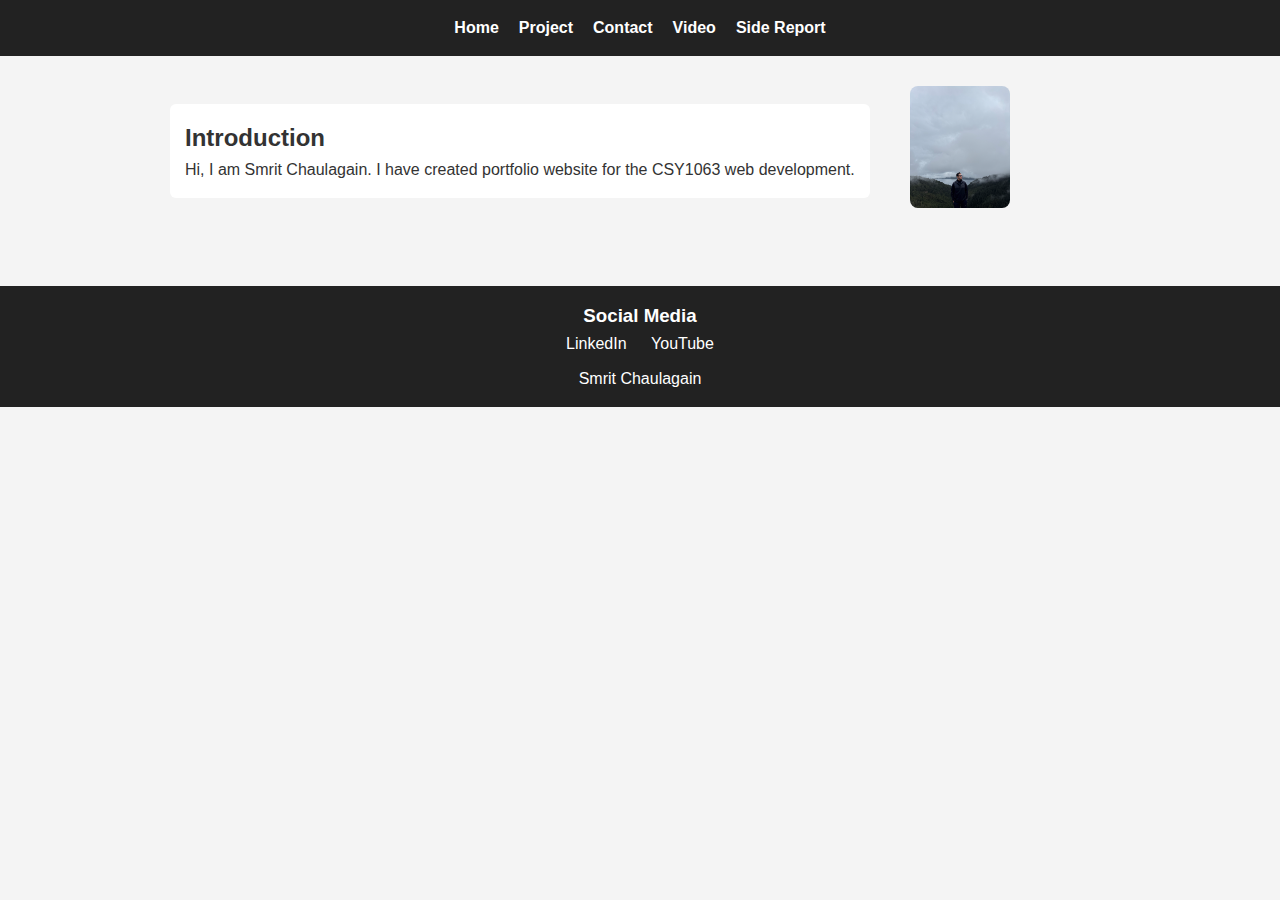
<file: index.html>
<!DOCTYPE html>
<html lang="en">
<head>
    <link rel="stylesheet" href=new.css>
    <title>Portfolio</title>
    <meta name="viewport" content = "width= device-width, initial-scale=1.0">
</head>
<body>
<header>
    <nav>
        <a href="index.html">Home</a>
        <a href="project.html">Project</a>
        <a href="contact.html">Contact</a>
        <a href="VideoDemo.html">Video</a>
        <a href="sitereport.html">Side Report</a>
    </nav>
</header>
<main class="home">
    <section class="intro">
        <h2>Introduction</h2>
        <p>
            Hi, I am Smrit Chaulagain. I have created portfolio website for the CSY1063 web development.
        </p>
    </section>
    <div class="photo">
        <img src="img/1.jpeg" alt="Smrit Chaulagain" width="100">
    </div>
</main>
<footer>
      <h3>Social Media</h3>
        <div class="social">
            <a href="https://np.linkedin.com/in/smritchaulagain" target="_blank">
                LinkedIn
            </a>

            <a href="https://youtube.com/@smritchaulagain?si=" target="_blank">
                YouTube
            </a>
        </div>
    <p>Smrit Chaulagain</p>
</footer>
</body>
</html>
</file>
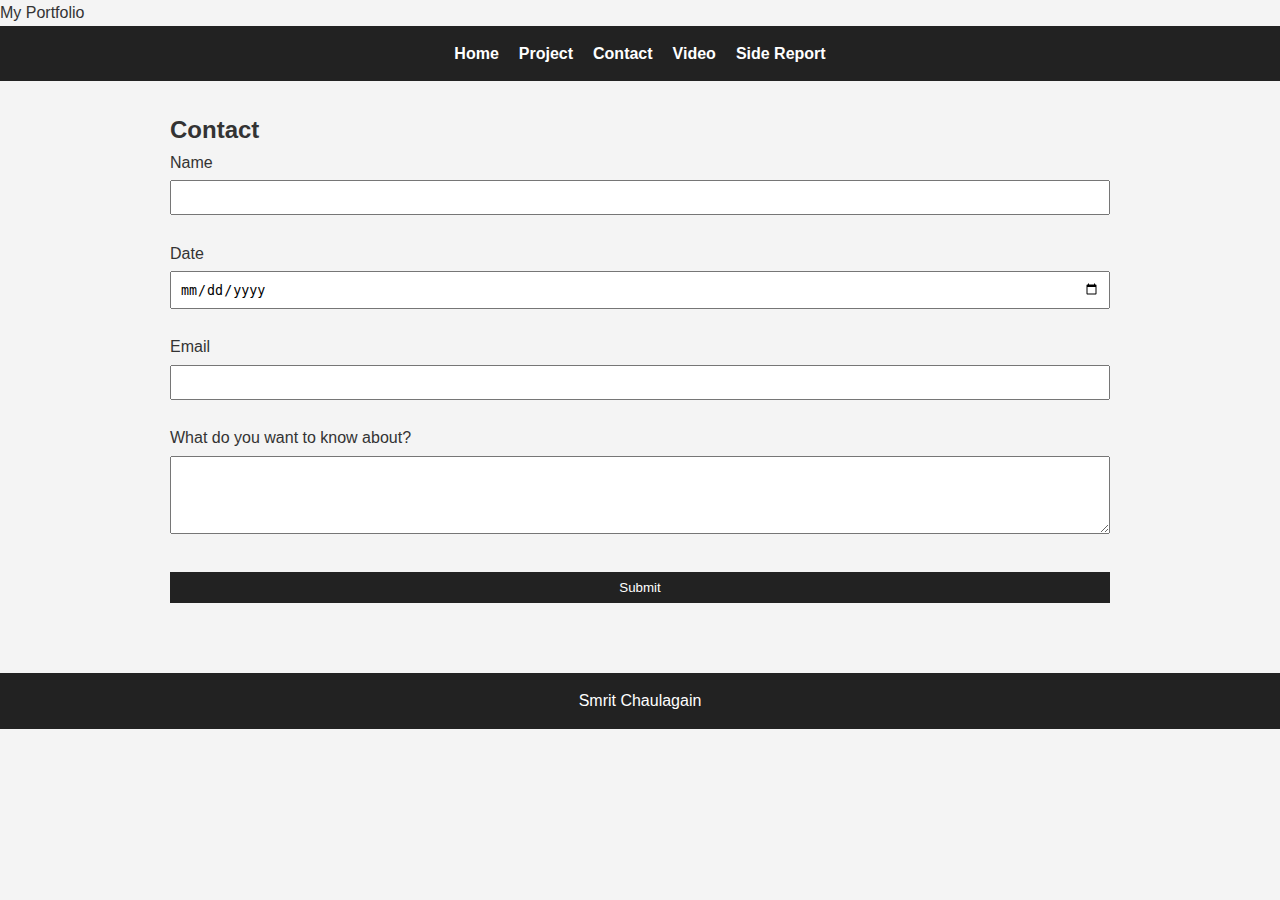
<file: contact.html>
<!DOCTYPE html>
<html lang="en">
<head>
    <link rel="stylesheet" href=new.css>
    <tilte>My Portfolio</tilte>
    <meta name="viewport" content = "width= device-width, initial-scale=1.0">
</head>
<body>
<header>
    <nav>
        <a href="index.html">Home</a>
        <a href="project.html">Project</a>
        <a href="contact.html">Contact</a>
        <a href="VideoDemo.html">Video</a>
        <a href="sitereport.html">Side Report</a>
    </nav>
</header>
<main class="contact">
        <h2>Contact</h2>
        <from action="mailto:your@gmail.com" method="post" enctype="text/pain">

            <label>Name</label><br>
            <input type="text" name="name" required><br><br>

            <label>Date</label>
            <input type="date" name="date" required><br><br>

            <label>Email</label><br>
            <input type="email" name="email" required><br><br>

            <label>What do you want to know about?</label><br>
            <textarea name="message" rows="4" required></textarea><br><br>
            <button type="submit">Submit</button>

        </from>
</main>
<footer>
    <p>Smrit Chaulagain</p>
</footer>
</body>
</html>
</file>
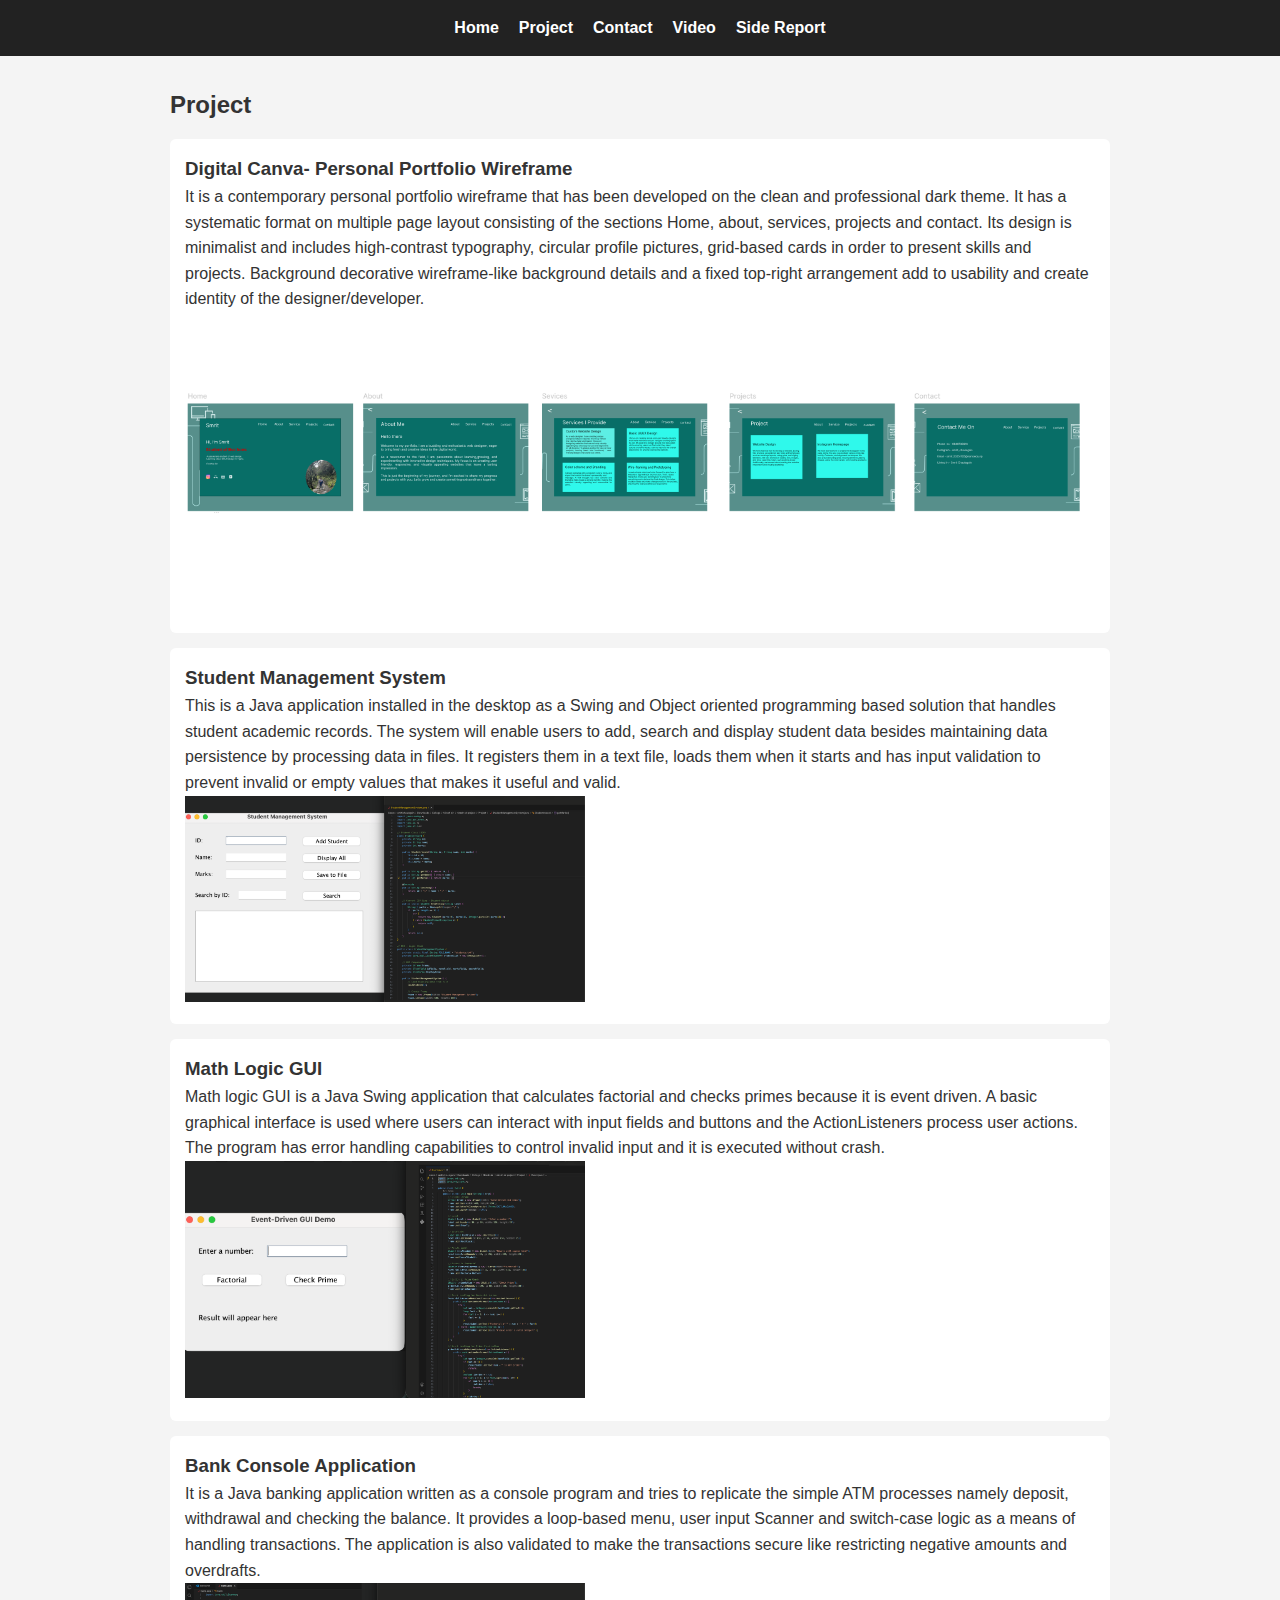
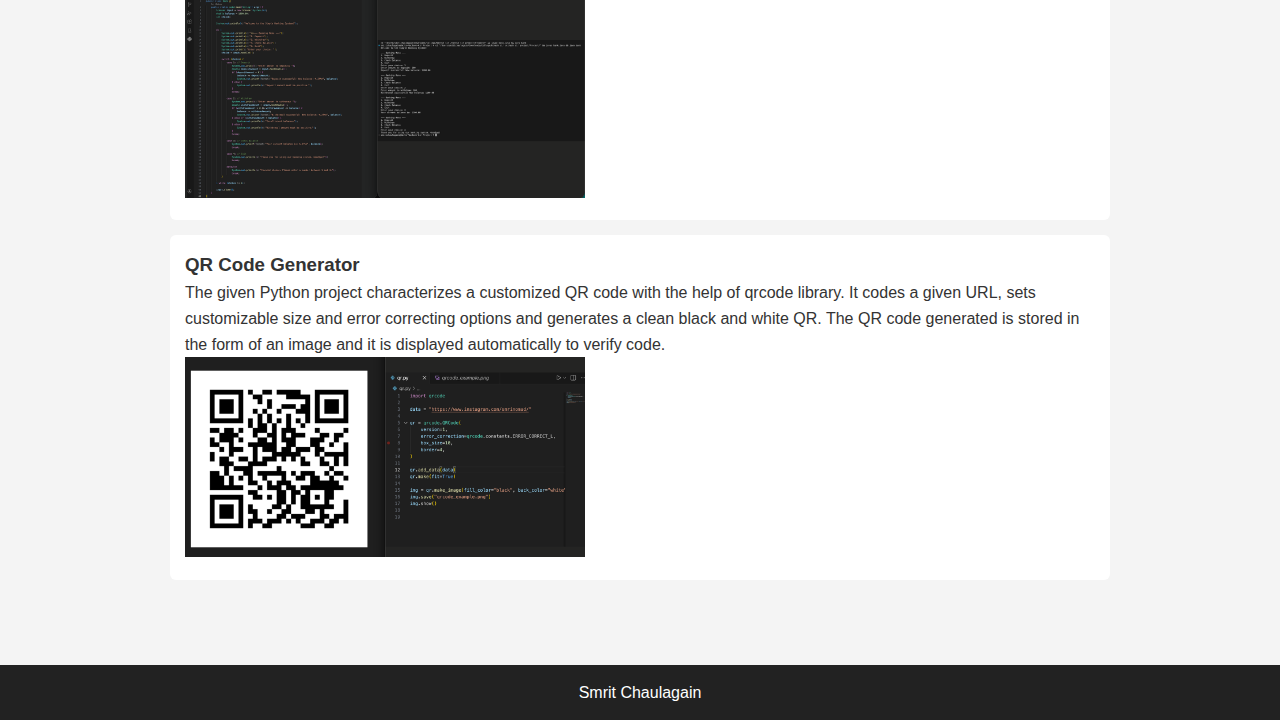
<file: project.html>
<!DOCTYPE html>
<html lang="en">
<head>
    <link rel="stylesheet" href=new.css>
    <title>Project</title>
    <meta name="viewport" content = "width= device-width, initial-scale=1.0">
</head>
<body>
<header>
    <nav>
        <a href="index.html">Home</a>
        <a href="project.html">Project</a>
        <a href="contact.html">Contact</a>
        <a href="VideoDemo.html">Video</a>
        <a href="sitereport.html">Side Report</a>
    </nav>
</header>
<main>
    <h2>Project</h2>

    <!--First Row-->
    <section>
        <h3>Digital Canva- Personal Portfolio Wireframe</h3>
        <p>It is a contemporary personal portfolio wireframe that has been developed on the clean and professional dark theme. It has a systematic format on multiple page layout consisting of the sections Home, about, services, projects and contact. Its design is minimalist and includes high-contrast typography, circular profile pictures, grid-based cards in order to present skills and projects. Background decorative wireframe-like background details and a fixed top-right arrangement add to usability and create identity of the designer/developer.</p>
        <img src="Figma-Wireframe.png" alt="Portfolio WireFrame" width="900">
    </section>

    <section>
        <h3>Student Management System </h3>
        <p>This is a Java application installed in the desktop as a Swing and Object oriented programming based solution that handles student academic records. The system will enable users to add, search and display student data besides maintaining data persistence by processing data in files. It registers them in a text file, loads them when it starts and has input validation to prevent invalid or empty values that makes it useful and valid. </p>
        <img src="Student-MGMT.png" alt="Java Swing Student Management System" width="400">
    </section>

    <section>
        <h3>Math Logic GUI </h3>
        <p>Math logic GUI is a Java Swing application that calculates factorial and checks primes because it is event driven. A basic graphical interface is used where users can interact with input fields and buttons and the ActionListeners process user actions. The program has error handling capabilities to control invalid input and it is executed without crash. </p>
        <img src="Weather-to-check-prime-or-Factorial.png" alt="Java Swing Calculator" width="400">
    </section>

    <!--second row-->
    <section>
        <h3>Bank Console Application</h3>
        <p>It is a Java banking application written as a console program and tries to replicate the simple ATM processes namely deposit, withdrawal and checking the balance. It provides a loop-based menu, user input Scanner and switch-case logic as a means of handling transactions. The application is also validated to make the transactions secure like restricting negative amounts and overdrafts.</p>
        <img src="Bank-console.png" alt="Java Bank Application" width="400">
    </section> 

    <section>
        <h3>QR Code Generator</h3>
        <p>The given Python project characterizes a customized QR code with the help of qrcode library. It codes a given URL, sets customizable size and error correcting options and generates a clean black and white QR. The QR code generated is stored in the form of an image and it is displayed automatically to verify code. </p>
        <img src="qrcode.png" alt="Qr Code" width="400">
    </section> 
       
</main>
<footer>
    <p>Smrit Chaulagain</p>
</footer>
</body>
</html>
</file>
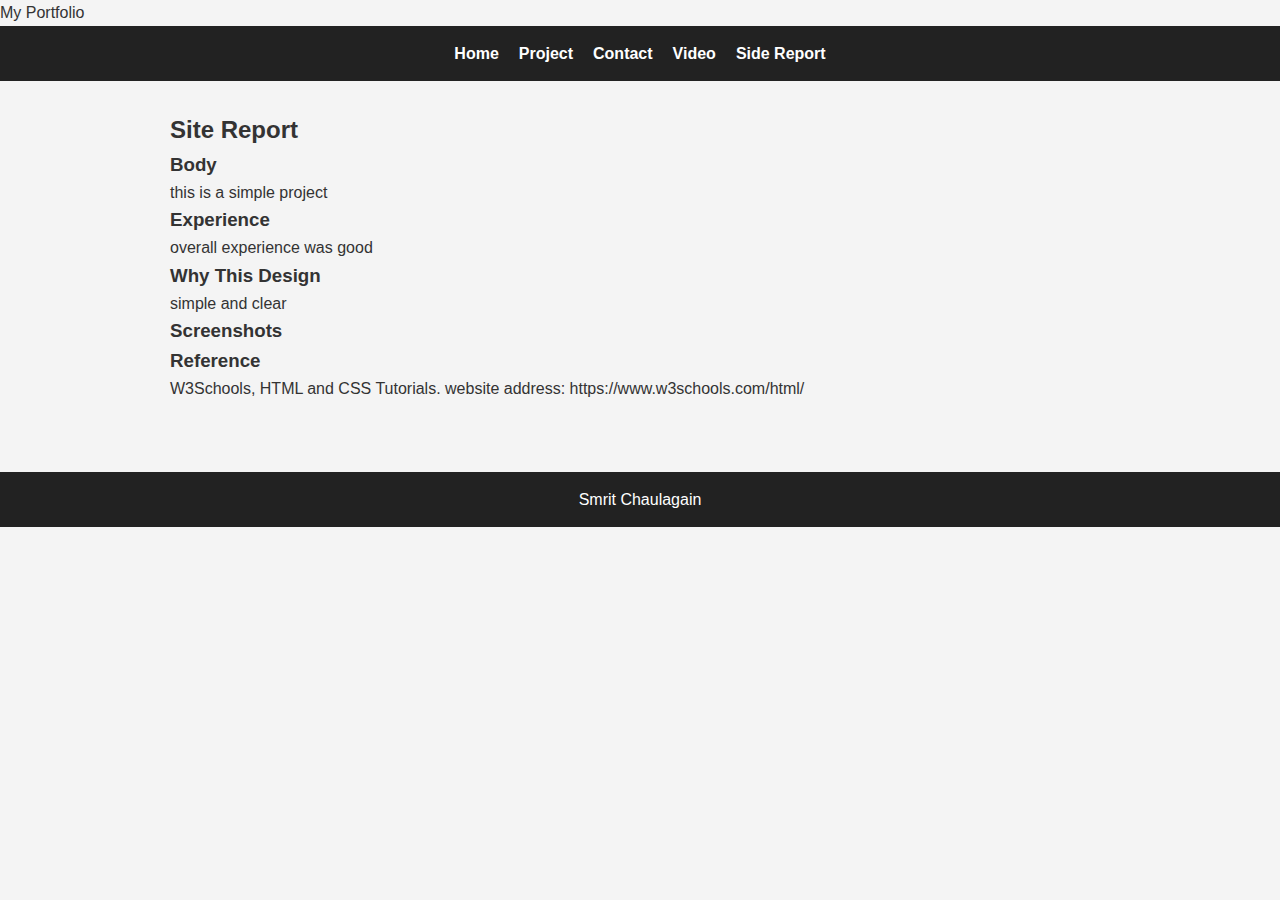
<file: sitereport.html>
<!DOCTYPE html>
<html lang="en">
<head>
    <link rel="stylesheet" href=new.css>
    <tilte>My Portfolio</tilte>
    <meta name="viewport" content = "width= device-width, initial-scale=1.0">
</head>
<body>
<header>
    <nav>
        <a href="index.html">Home</a>
        <a href="project.html">Project</a>
        <a href="contact.html">Contact</a>
        <a href="VideoDemo.html">Video</a>
        <a href="sitereport.html">Side Report</a>
    </nav>
</header>
<main>
    <h2>Site Report</h2>
    <!--body-->
    <h3>Body</h3>
    <p>this is a simple project</p>
    <!--over all experience-->
    <h3>Experience</h3>
    <p>overall experience was good</p>
    <!--design decision-->
    <h3>Why This Design</h3>
    <p>simple and clear</p>
    <!--screenshot section-->
    <h3>Screenshots</h3>


    <!--reference section-->
    <h3>Reference</h3>
    <p>W3Schools, HTML and CSS Tutorials. website address: https://www.w3schools.com/html/ </p>
</main>
<footer>
    <p>Smrit Chaulagain</p>
</footer>
</body>
</html>
</file>
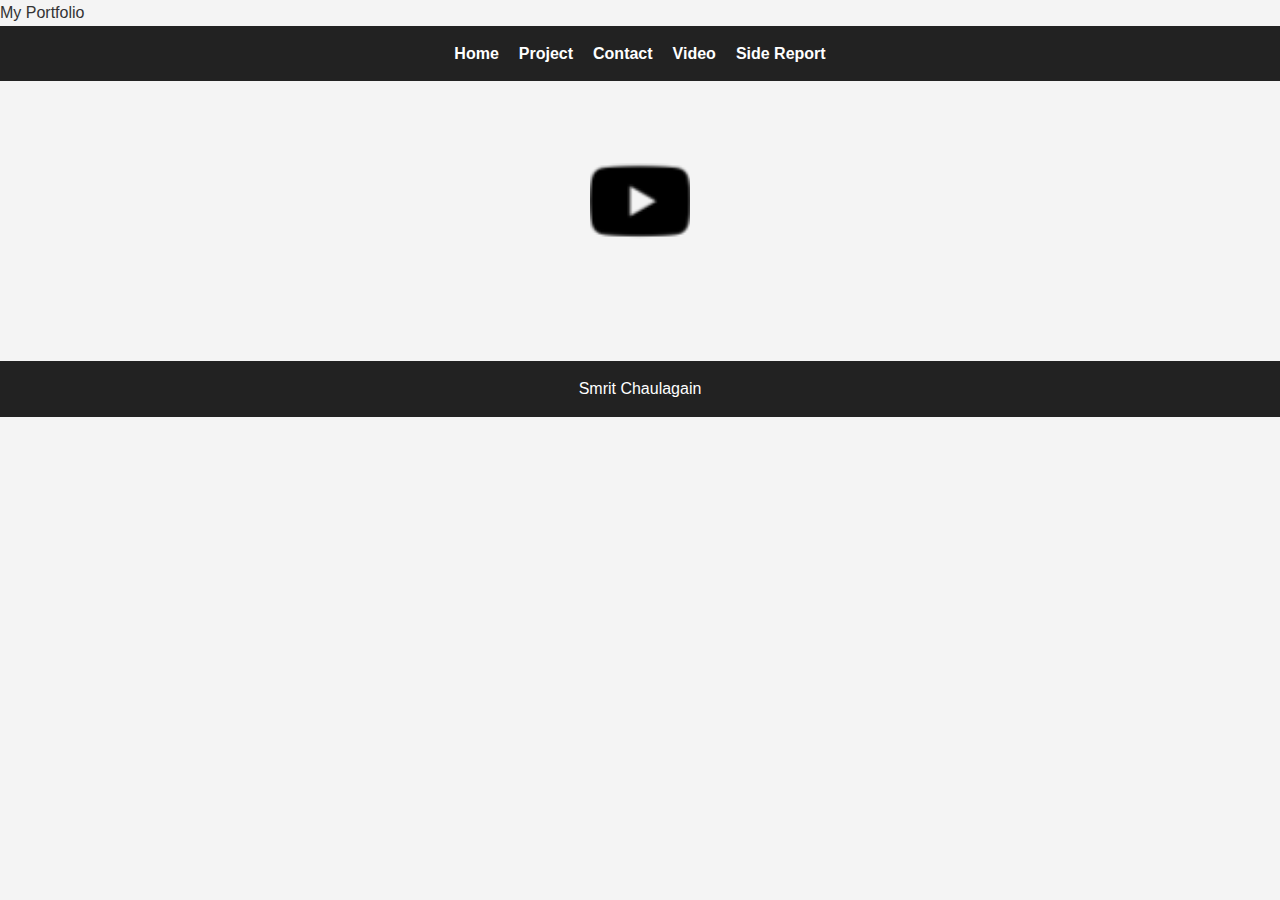
<file: VideoDemo.html>
<!DOCTYPE html>
<html lang="en">
<head>
    <link rel="stylesheet" href=new.css>
    <tilte>My Portfolio</tilte>
    <meta name="viewport" content = "width= device-width, initial-scale=1.0">
</head>
<body>
<header>
    <nav>
        <a href="index.html">Home</a>
        <a href="project.html">Project</a>
        <a href="contact.html">Contact</a>
        <a href="VideoDemo.html">Video</a>
        <a href="sitereport.html">Side Report</a>
    </nav>
</header>

<main>
    <a href="https://youtube.com/@smritchaulagain?si=" target="_blank">
        <img src="youtube.png" alt="play video" width="100">
        <!-- <p>Click here to watch the videodemo</p> -->
    </a>     
</main>
<footer>
    <p>Smrit Chaulagain</p>
</footer>
</body>
</html>
</file>
